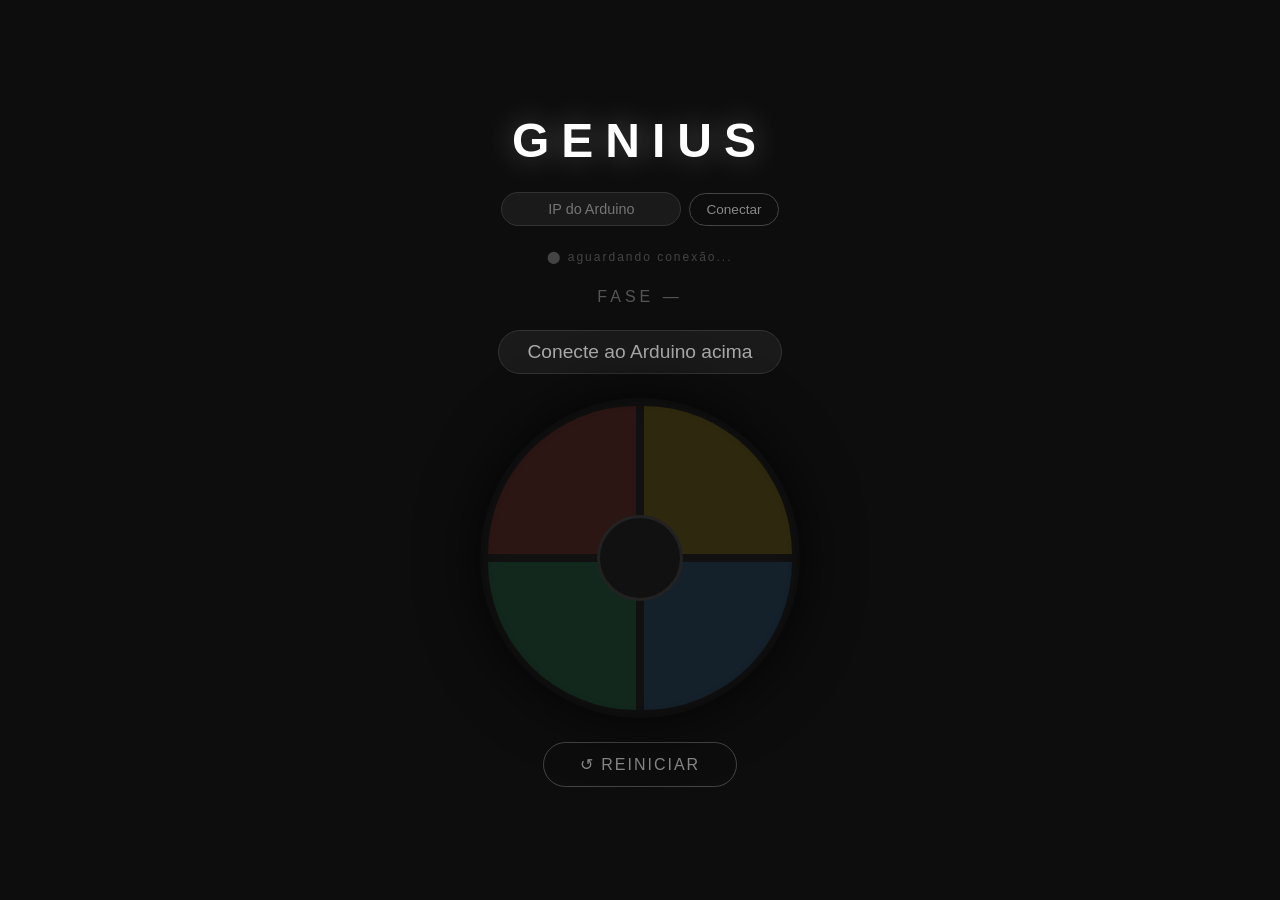
<file: genius.html>
<!DOCTYPE html>
<html lang="pt-BR">
<head>
  <meta charset="UTF-8">
  <meta name="viewport" content="width=device-width, initial-scale=1.0">
  <title>GENIUS</title>
  <style>
    * { box-sizing: border-box; margin: 0; padding: 0; }

    body {
      background: #0d0d0d;
      color: #fff;
      font-family: 'Arial', sans-serif;
      display: flex;
      flex-direction: column;
      align-items: center;
      justify-content: center;
      min-height: 100vh;
      gap: 24px;
    }

    h1 {
      font-size: 3rem;
      letter-spacing: 12px;
      font-weight: 900;
      text-transform: uppercase;
      color: #fff;
      text-shadow: 0 0 30px rgba(255,255,255,0.3);
    }

    #status-box {
      font-size: 1.2rem;
      padding: 10px 28px;
      border-radius: 30px;
      background: #1a1a1a;
      border: 1px solid #333;
      min-width: 260px;
      text-align: center;
      transition: all 0.3s;
      color: #aaa;
    }

    #status-box.acertou { color: #2ecc71; border-color: #2ecc71; background: #0d2e1a; }
    #status-box.errou   { color: #e74c3c; border-color: #e74c3c; background: #2e0d0d; }
    #status-box.aguarde { color: #f39c12; border-color: #f39c12; background: #2e1f00; }
    #status-box.jogar   { color: #2ecc71; border-color: #2ecc71; background: #0d2e1a;
                          animation: pulsa-status 1s infinite; }

    @keyframes pulsa-status {
      0%, 100% { box-shadow: 0 0 0px #2ecc71; }
      50%       { box-shadow: 0 0 18px #2ecc71; }
    }

    #fase-display {
      font-size: 1rem;
      color: #555;
      letter-spacing: 4px;
    }

    .genius-circle {
      width: 320px;
      height: 320px;
      border-radius: 50%;
      display: grid;
      grid-template-columns: 1fr 1fr;
      grid-template-rows: 1fr 1fr;
      gap: 8px;
      padding: 8px;
      background: #111;
      box-shadow: 0 0 60px rgba(0,0,0,0.8), inset 0 0 20px rgba(0,0,0,0.5);
      position: relative;
      overflow: hidden;
      transition: box-shadow 0.3s;
    }

    .genius-circle.jogar {
      box-shadow: 0 0 60px rgba(0,0,0,0.8), inset 0 0 20px rgba(0,0,0,0.5),
                  0 0 0 4px #2ecc71, 0 0 24px #2ecc71;
      animation: pulsa-anel 1s infinite;
    }

    @keyframes pulsa-anel {
      0%, 100% { box-shadow: 0 0 60px rgba(0,0,0,0.8), inset 0 0 20px rgba(0,0,0,0.5),
                             0 0 0 4px #2ecc71, 0 0 10px #2ecc71; }
      50%       { box-shadow: 0 0 60px rgba(0,0,0,0.8), inset 0 0 20px rgba(0,0,0,0.5),
                             0 0 0 4px #2ecc71, 0 0 30px #2ecc71; }
    }

    .btn {
      border: none;
      cursor: not-allowed;
      opacity: 0.15;
      transition: opacity 0.2s, filter 0.2s;
      position: relative;
    }

    .genius-circle.jogar .btn {
      cursor: pointer;
      opacity: 0.35;
    }

    .genius-circle.jogar .btn:hover {
      opacity: 0.55;
    }

    .btn.active { opacity: 1 !important; filter: brightness(1.4); }

    #b0 { background: #c0392b; border-radius: 100% 0 0 0; }
    #b1 { background: #d4ac0d; border-radius: 0 100% 0 0; }
    #b2 { background: #27ae60; border-radius: 0 0 0 100%; }
    #b3 { background: #2980b9; border-radius: 0 0 100% 0; }

    .genius-circle::after {
      content: '';
      position: absolute;
      top: 50%;
      left: 50%;
      transform: translate(-50%, -50%);
      width: 80px;
      height: 80px;
      background: #111;
      border-radius: 50%;
      z-index: 10;
      border: 3px solid #222;
    }

    #reiniciar {
      padding: 12px 36px;
      font-size: 1rem;
      border: 1px solid #444;
      background: transparent;
      color: #888;
      border-radius: 30px;
      cursor: pointer;
      letter-spacing: 2px;
      transition: all 0.2s;
    }
    #reiniciar:hover { border-color: #888; color: #fff; }

    #ip-config {
      display: flex;
      gap: 8px;
      align-items: center;
    }
    #ip-config input {
      padding: 8px 16px;
      border-radius: 20px;
      border: 1px solid #333;
      background: #1a1a1a;
      color: #fff;
      font-size: 0.9rem;
      width: 180px;
      text-align: center;
    }
    #ip-config button {
      padding: 8px 16px;
      border-radius: 20px;
      border: 1px solid #444;
      background: transparent;
      color: #888;
      cursor: pointer;
      font-size: 0.85rem;
    }
    #ip-config button:hover { color: #fff; border-color: #888; }

    #conn-status {
      font-size: 0.75rem;
      color: #444;
      letter-spacing: 2px;
    }
    #conn-status.ok  { color: #27ae60; }
    #conn-status.err { color: #e74c3c; }
  </style>
</head>
<body>

  <h1>GENIUS</h1>

  <div id="ip-config">
    <input type="text" id="ip-input" value="" placeholder="IP do Arduino">
    <button onclick="salvarIP()">Conectar</button>
  </div>

  <div id="conn-status">⬤ aguardando conexão...</div>
  <div id="fase-display">FASE —</div>
  <div id="status-box">Conecte ao Arduino acima</div>

  <div class="genius-circle" id="circle">
    <button class="btn" id="b0" onclick="pressionar(0)"></button>
    <button class="btn" id="b1" onclick="pressionar(1)"></button>
    <button class="btn" id="b2" onclick="pressionar(2)"></button>
    <button class="btn" id="b3" onclick="pressionar(3)"></button>
  </div>

  <button id="reiniciar" onclick="reiniciar()">↺ REINICIAR</button>

  <script>
    let arduinoIP = localStorage.getItem('arduinoIP') || '';
    let travado = false;
    let faseAtual = 0;

    document.getElementById('ip-input').value = arduinoIP;

    function salvarIP() {
      arduinoIP = document.getElementById('ip-input').value.trim();
      localStorage.setItem('arduinoIP', arduinoIP);
      setStatus('Conectando...', '');
      verificarConexao();
    }

    async function verificarConexao() {
      if (!arduinoIP) return;
      try {
        const r = await fetch(`http://${arduinoIP}/status`, { signal: AbortSignal.timeout(3000) });
        const d = await r.json();
        faseAtual = d.fase;
        document.getElementById('fase-display').textContent = `FASE ${faseAtual + 1}`;
        document.getElementById('conn-status').textContent = '⬤ conectado';
        document.getElementById('conn-status').className = 'ok';
        if (d.mostrando) {
          setStatus('Observe a sequência...', 'aguarde');
          bloquear(true);
        } else if (d.esperando) {
          setStatus('🟢 SUA VEZ! Repita a sequência.', 'jogar');
          bloquear(false);
        }
      } catch(e) {
        document.getElementById('conn-status').textContent = '⬤ sem conexão';
        document.getElementById('conn-status').className = 'err';
        setStatus('Verifique: Arduino ligado e no mesmo WiFi', 'errou');
      }
    }

    function setStatus(msg, cls) {
      const el = document.getElementById('status-box');
      el.textContent = msg;
      el.className = cls;
    }

    function bloquear(sim) {
      travado = sim;
      const circle = document.getElementById('circle');
      if (sim) {
        circle.classList.remove('jogar');
      } else {
        circle.classList.add('jogar');
      }
    }

    async function pressionar(n) {
      if (travado) return;
      travado = true;

      const btn = document.getElementById('b' + n);
      btn.classList.add('active');
      setTimeout(() => btn.classList.remove('active'), 200);

      try {
        const r = await fetch(`http://${arduinoIP}/btn?n=${n}`, {
          signal: AbortSignal.timeout(3000)
        });
        const d = await r.json();

        if (d.ok) {
          setStatus('✓ Acertou!', 'acertou');
          faseAtual = d.fase;
          document.getElementById('fase-display').textContent = `FASE ${faseAtual + 1}`;

          if (d.acertou && d.fase > faseAtual - 1) {
            setTimeout(() => {
              setStatus('Observe a sequência...', 'aguarde');
              bloquear(true);
              const tempoSeq = 800 + (faseAtual + 1) * 500 + 500;
              setTimeout(() => {
                setStatus('🟢 SUA VEZ! Repita a sequência.', 'jogar');
                bloquear(false);
              }, tempoSeq);
            }, 300);
          } else {
            setTimeout(() => {
              travado = false;
              setStatus('🟢 SUA VEZ! Continue...', 'jogar');
            }, 100);
          }
        } else {
          setStatus('✗ ERROU! Reiniciando...', 'errou');
          bloquear(true);
          faseAtual = 0;
          document.getElementById('fase-display').textContent = 'FASE 1';
          setTimeout(() => {
            setStatus('Observe a nova sequência...', 'aguarde');
            setTimeout(() => {
              setStatus('🟢 SUA VEZ! Repita a sequência.', 'jogar');
              bloquear(false);
            }, 2500);
          }, 500);
        }
      } catch(e) {
        travado = false;
        btn.classList.remove('active');
      }
    }

    function reiniciar() {
      location.reload();
    }

    verificarConexao();

    setInterval(() => {
      if (document.getElementById('conn-status').className === 'err' ||
          document.getElementById('conn-status').textContent.includes('aguardando')) {
        verificarConexao();
      }
    }, 5000);

  </script>
</body>
</html>
</file>
